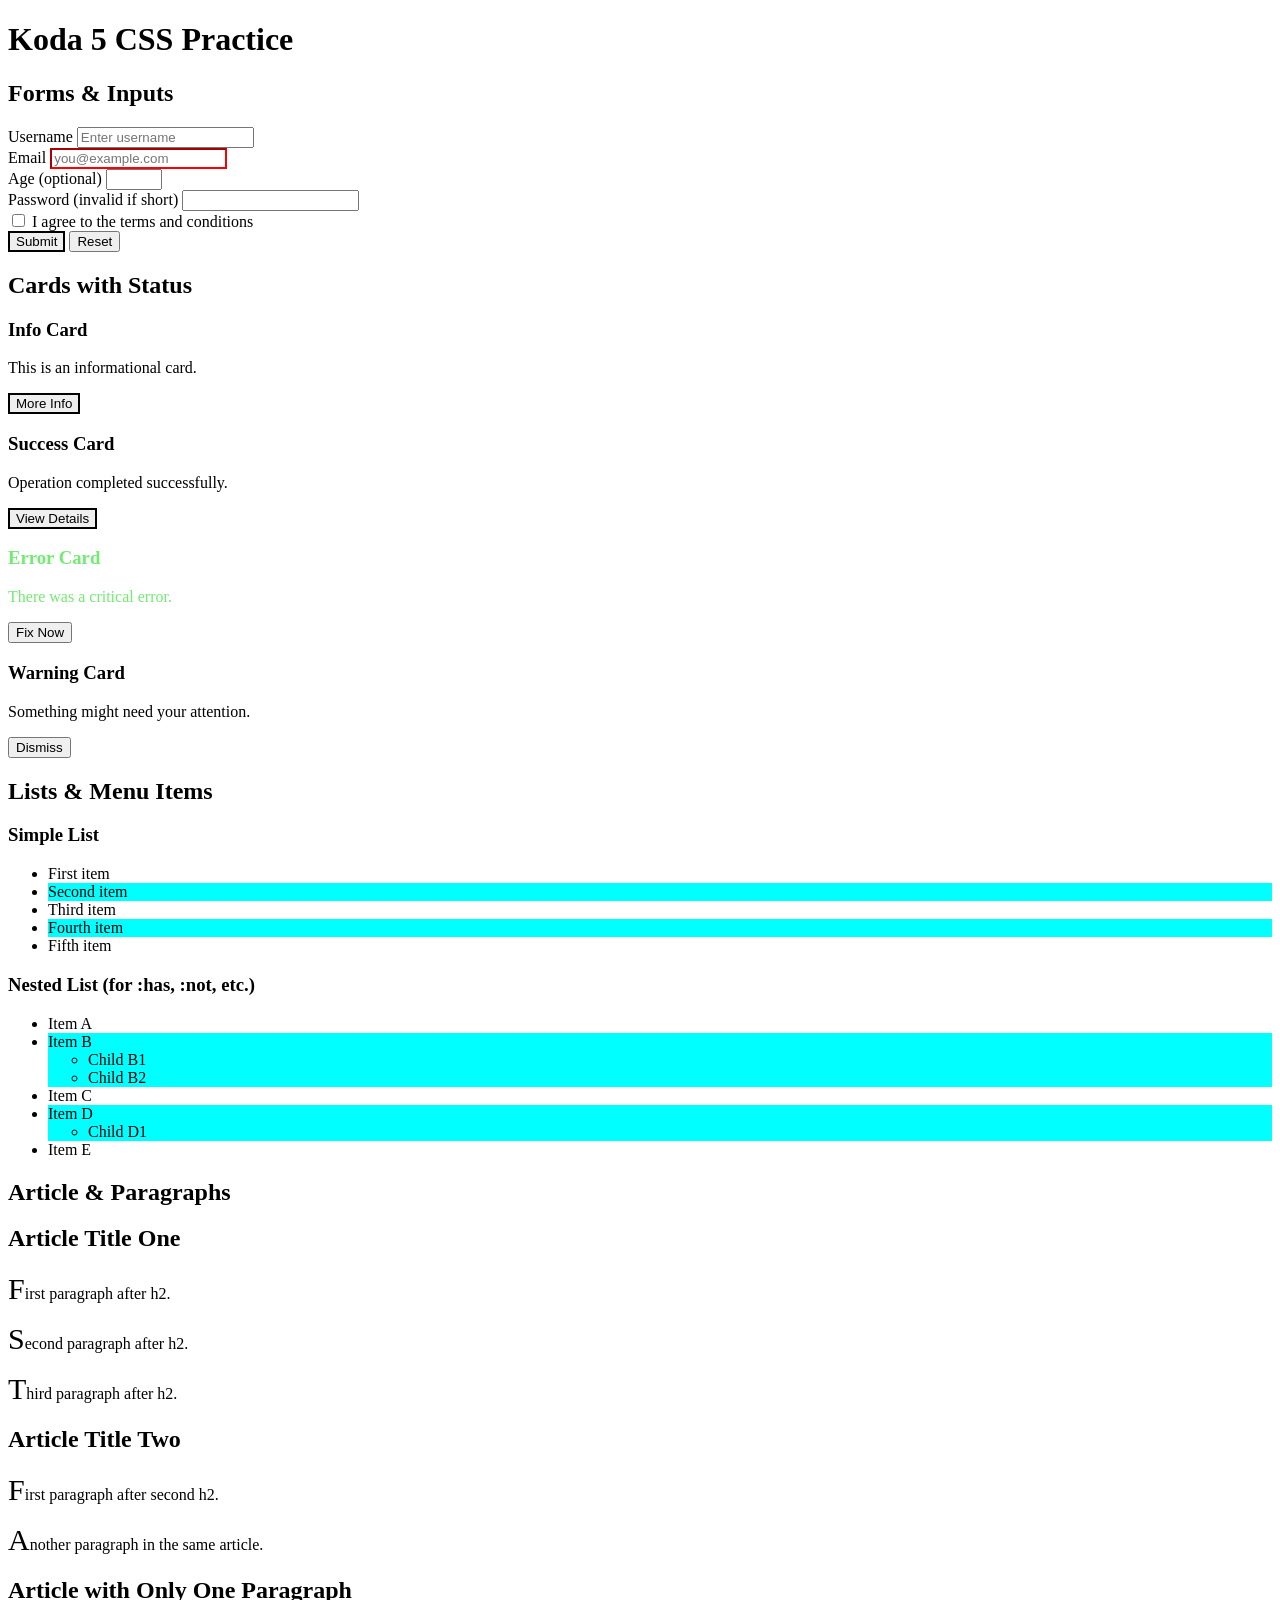
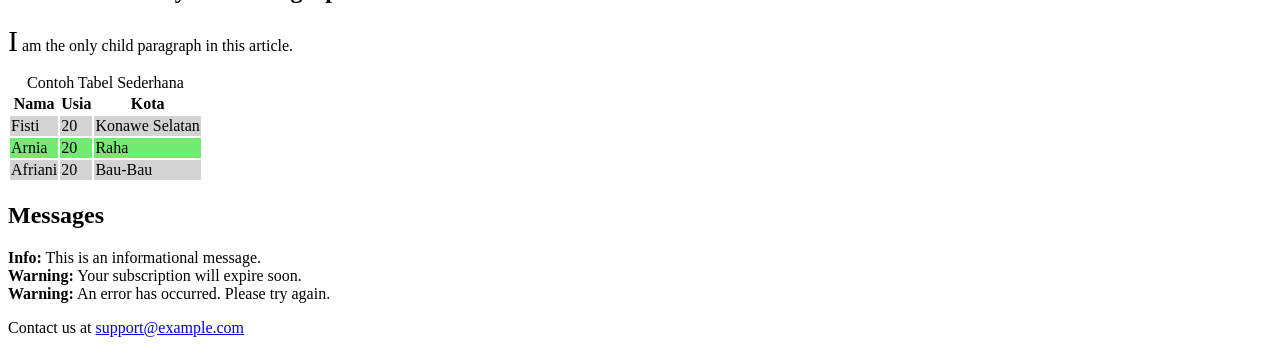
<file: page/advance.html>
<!doctype html>
<html lang="en">
  <head>
    <meta charset="UTF-8" />
    <link rel="stylesheet" href="../src/advance.css">
    <title>Koda 5 CSS Practice</title>
  </head>
  <body>
    <header>
      <h1>Koda 5 CSS Practice</h1>
    </header>

    <main>
      <section id="forms">
        <h2>Forms & Inputs</h2>

        <form id="signup-form">
          <div class="field-group">
            <label for="username">Username</label>
            <input
              id="username"
              name="user-name"
              type="text"
              required
              placeholder="Enter username"
            />
          </div>

          <div class="field-group">
            <label for="email">Email</label>
            <input
              id="email"
              name="user-email"
              type="email"
              required
              placeholder="you@example.com"
            />
          </div>

          <div class="field-group">
            <label for="age">Age (optional)</label>
            <input id="age" name="user-age" type="number" min="0" max="120" />
          </div>

          <div class="field-group">
            <label for="password">Password (invalid if short)</label>
            <input
              id="password"
              name="user-password"
              type="password"
              minlength="8"
              required
            />
          </div>

          <div class="field-group">
            <label>
              <input type="checkbox" name="terms-checkbox" required />
              I agree to the terms and conditions
            </label>
          </div>

          <button type="submit" class="btn" data-role="primary">Submit</button>
          <button type="reset" class="btn" data-role="secondary">Reset</button>
        </form>
      </section>

      <section id="status-cards">
        <h2>Cards with Status</h2>

        <div class="card-container">
          <article class="card" data-status="info">
            <h3>Info Card</h3>
            <p>This is an informational card.</p>
            <button class="btn card-btn" data-role="primary">More Info</button>
          </article>

          <article class="card active" data-status="success">
            <h3>Success Card</h3>
            <p>Operation completed successfully.</p>
            <button class="btn card-btn" data-role="primary">
              View Details
            </button>
          </article>

          <article class="card" data-status="error">
            <h3>Error Card</h3>
            <p>There was a critical error.</p>
            <button class="btn card-btn" data-role="danger">Fix Now</button>
          </article>

          <article class="card" data-status="warning">
            <h3>Warning Card</h3>
            <p>Something might need your attention.</p>
            <button class="btn card-btn" data-role="secondary">Dismiss</button>
          </article>
        </div>
      </section>

      <section id="lists">
        <h2>Lists & Menu Items</h2>

        <h3>Simple List</h3>
        <ul class="simple-list">
          <li>First item</li>
          <li>Second item</li>
          <li>Third item</li>
          <li>Fourth item</li>
          <li>Fifth item</li>
        </ul>

        <h3>Nested List (for :has, :not, etc.)</h3>
        <ul class="nested-list">
          <li>Item A</li>
          <li>
            Item B
            <ul class="sub-list">
              <li>Child B1</li>
              <li>Child B2</li>
            </ul>
          </li>
          <li>Item C</li>
          <li>
            Item D
            <ul class="sub-list">
              <li>Child D1</li>
            </ul>
          </li>
          <li>Item E</li>
        </ul>
      </section>

      <section id="article-section">
        <h2>Article & Paragraphs</h2>

        <article class="post">
          <h2>Article Title One</h2>
          <p>First paragraph after h2.</p>
          <p>Second paragraph after h2.</p>
          <p>Third paragraph after h2.</p>

          <h2>Article Title Two</h2>
          <p>First paragraph after second h2.</p>
          <p>Another paragraph in the same article.</p>
        </article>

        <article class="post">
          <h2>Article with Only One Paragraph</h2>
          <p class="single-paragraph">
            I am the only child paragraph in this article.
          </p>
        </article>

        <article class="table">
          <table>
            <caption>
              Contoh Tabel Sederhana
            </caption>
            <thead>
              <tr>
                <th scope="col">Nama</th>
                <th scope="col">Usia</th>
                <th scope="col">Kota</th>
              </tr>
            </thead>
            <tbody>
              <tr>
                <td>Fisti</td>
                <td>20</td>
                <td>Konawe Selatan</td>
              </tr>
              <tr>
                <td>Arnia</td>
                <td>20</td>
                <td>Raha</td>
              </tr>
              <tr>
                <td>Afriani</td>
                <td>20</td>
                <td>Bau-Bau</td>
              </tr>
            </tbody>
          </table>
        </article>
      </section>

      <section id="messages">
        <h2>Messages</h2>

        <div class="message" data-type="info">
          <strong>Info:</strong> This is an informational message.
        </div>

        <div class="message" data-type="warning">
          <strong>Warning:</strong> Your subscription will expire soon.
        </div>

        <div class="message" data-type="error">
          <strong>Warning:</strong> An error has occurred. Please try again.
        </div>
      </section>
    </main>

    <footer id="contact">
      <p>
        Contact us at
        <a href="mailto:support@example.com">support@example.com</a>
      </p>
    </footer>
  </body>
</html>
</file>
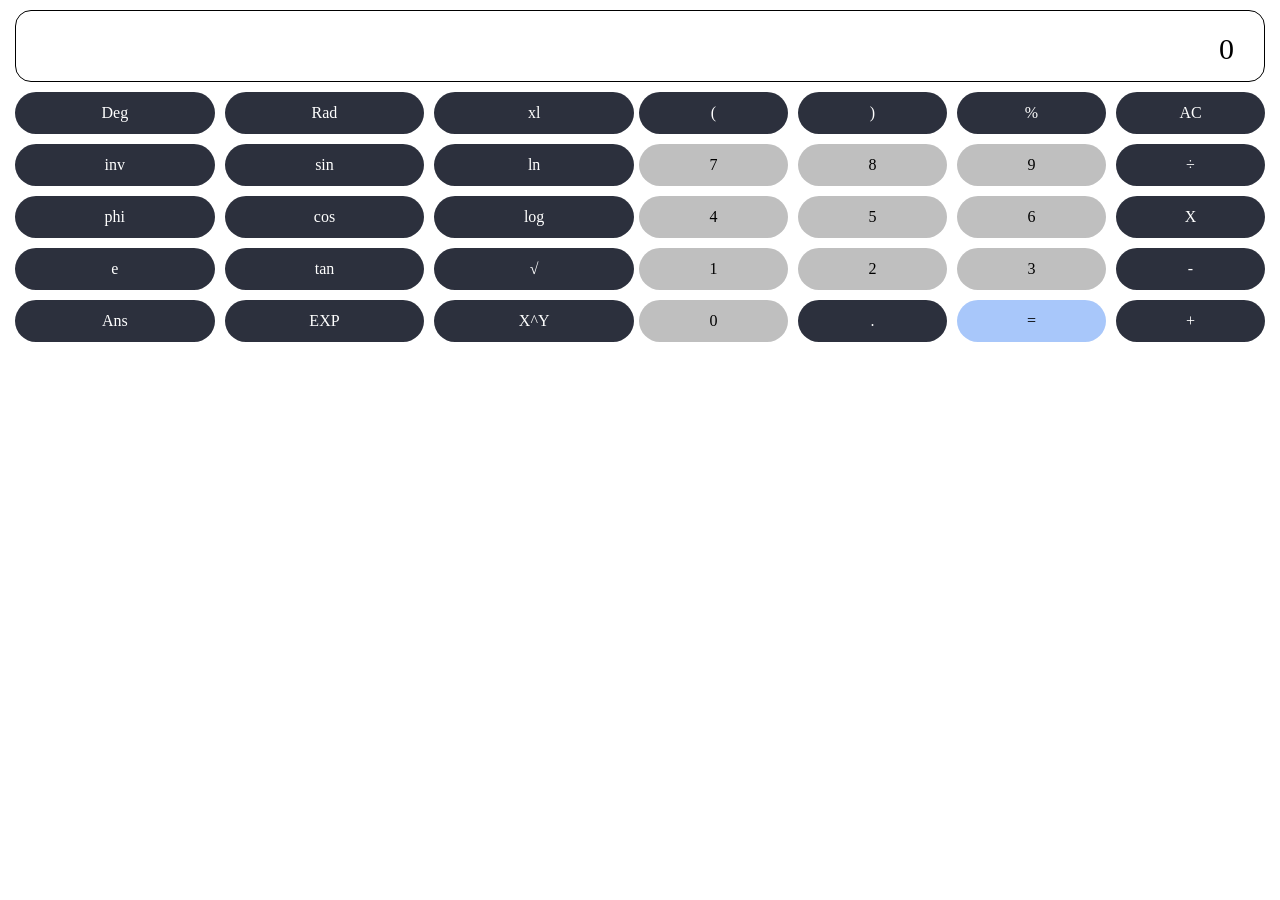
<file: page/calculator.html>
<!DOCTYPE html>
<html lang="en">
<head>
    <meta charset="UTF-8">
    <meta name="viewport" content="width=device-width, initial-scale=1.0">
    <title>Document</title>
    <link rel="stylesheet" href="../src/calculator.css">
</head>
<body>
    <main>
        <div class="field">
            <div class="input"><p>0</p></div>
        </div>
        <div class="main-btn">
            <div class="advance-btn">
                <div class="btn">Deg</div>
                <div class="btn">Rad</div>
                <div class="btn">xl</div>
                <div class="btn">inv</div>
                <div class="btn">sin</div>
                <div class="btn">ln</div>
                <div class="btn">phi</div>
                <div class="btn">cos</div>
                <div class="btn">log</div>
                <div class="btn">e</div>
                <div class="btn">tan</div>
                <div class="btn">√</div>
                <div class="btn">Ans</div>
                <div class="btn">EXP</div>
                <div class="btn">X^Y</div>
            </div>
            <div class="basic-btn">
                <div class="btn">(</div>
                <div class="btn">)</div>
                <div class="btn">%</div>
                <div class="btn">AC</div>
                <div class="btn number">7</div>
                <div class="btn number">8</div>
                <div class="btn number">9</div>
                <div class="btn">÷</div>
                <div class="btn number">4</div>
                <div class="btn number">5</div>
                <div class="btn number">6</div>
                <div class="btn">X</div>
                <div class="btn number">1</div>
                <div class="btn number">2</div>
                <div class="btn number">3</div>
                <div class="btn">-</div>
                <div class="btn number">0</div>
                <div class="btn">.</div>
                <div class="btn equal black">=</div>
                <div class="btn">+</div>
            </div>
        </div>
    </main>
</body>
</html>
</file>
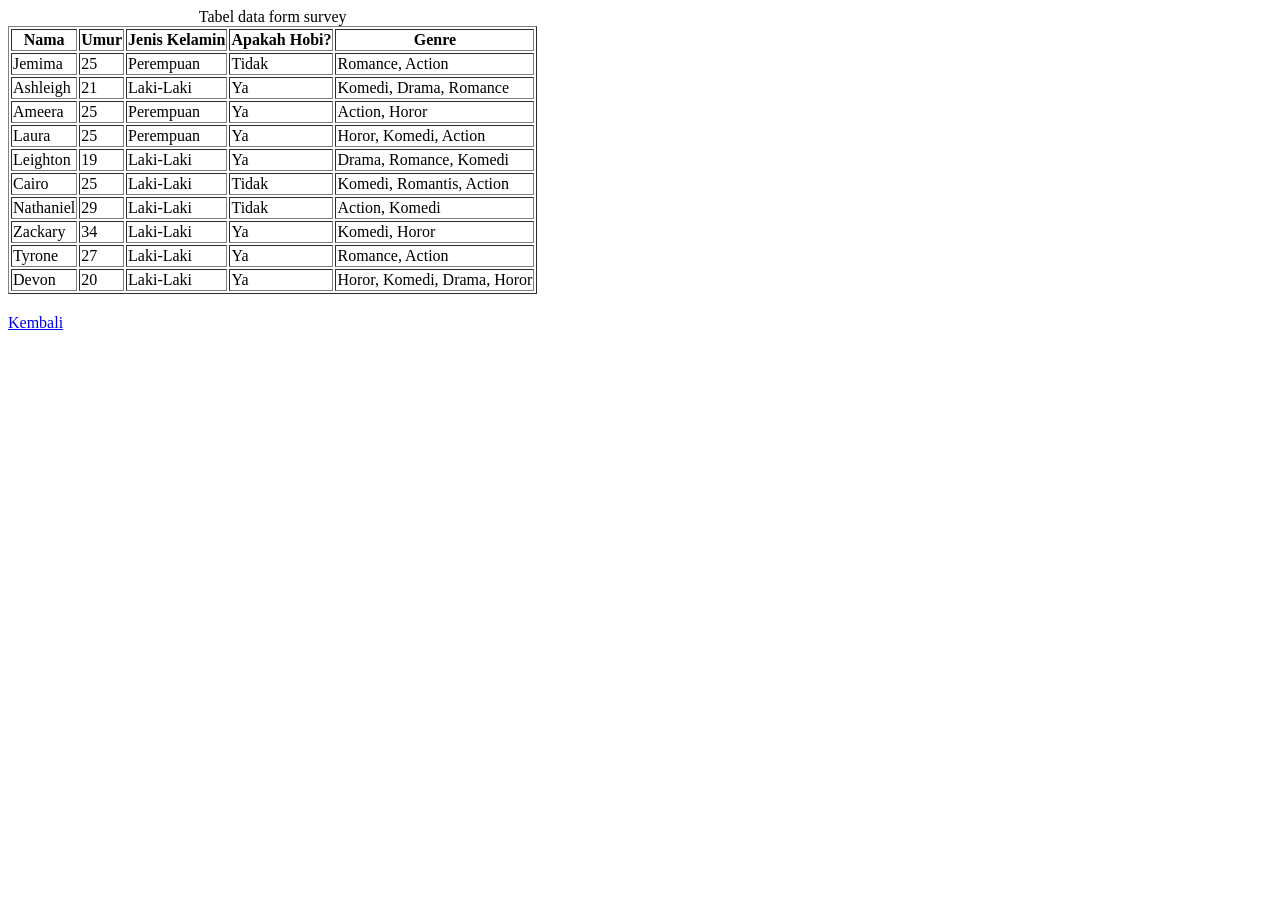
<file: page/data-form-survey.html>
<!doctype html>
<html lang="en">
  <head>
    <meta charset="UTF-8" />
    <meta name="viewport" content="width=device-width, initial-scale=1.0" />
    <title>Document</title>
  </head>
  <body style="height: 100vh">
    <table border="1">
      <caption>
        Tabel data form survey
      </caption>
      <thead>
        <tr>
          <th scope="row">Nama</th>
          <th scope="row">Umur</th>
          <th scope="row">Jenis Kelamin</th>
          <th scope="row">Apakah Hobi?</th>
          <th scope="row">Genre</th>
        </tr>
      </thead>
      <tbody>
        <tr>
          <td>Jemima</td>
          <td>25</td>
          <td>Perempuan</td>
          <td>Tidak</td>
          <td>Romance, Action</td>
        </tr>
        <tr>
          <td>Ashleigh</td>
          <td>21</td>
          <td>Laki-Laki</td>
          <td>Ya</td>
          <td>Komedi, Drama, Romance</td>
        </tr>
        <tr>
          <td>Ameera</td>
          <td>25</td>
          <td>Perempuan</td>
          <td>Ya</td>
          <td>Action, Horor</td>
        </tr>
        <tr>
          <td>Laura</td>
          <td>25</td>
          <td>Perempuan</td>
          <td>Ya</td>
          <td>Horor, Komedi, Action</td>
        </tr>
        <tr>
          <td>Leighton</td>
          <td>19</td>
          <td>Laki-Laki</td>
          <td>Ya</td>
          <td>Drama, Romance, Komedi</td>
        </tr>
        <tr>
          <td>Cairo</td>
          <td>25</td>
          <td>Laki-Laki</td>
          <td>Tidak</td>
          <td>Komedi, Romantis, Action</td>
        </tr>
        <tr>
          <td>Nathaniel</td>
          <td>29</td>
          <td>Laki-Laki</td>
          <td>Tidak</td>
          <td>Action, Komedi</td>
        </tr>
        <tr>
          <td>Zackary</td>
          <td>34</td>
          <td>Laki-Laki</td>
          <td>Ya</td>
          <td>Komedi, Horor</td>
        </tr>
        <tr>
          <td>Tyrone</td>
          <td>27</td>
          <td>Laki-Laki</td>
          <td>Ya</td>
          <td>Romance, Action</td>
        </tr>
        <tr>
          <td>Devon</td>
          <td>20</td>
          <td>Laki-Laki</td>
          <td>Ya</td>
          <td>Horor, Komedi, Drama, Horor</td>
        </tr>
      </tbody>
    </table>
    <div style="padding-top: 20px">
      <a href="../index.html">Kembali</a>
    </div>
  </body>
</html>
</file>
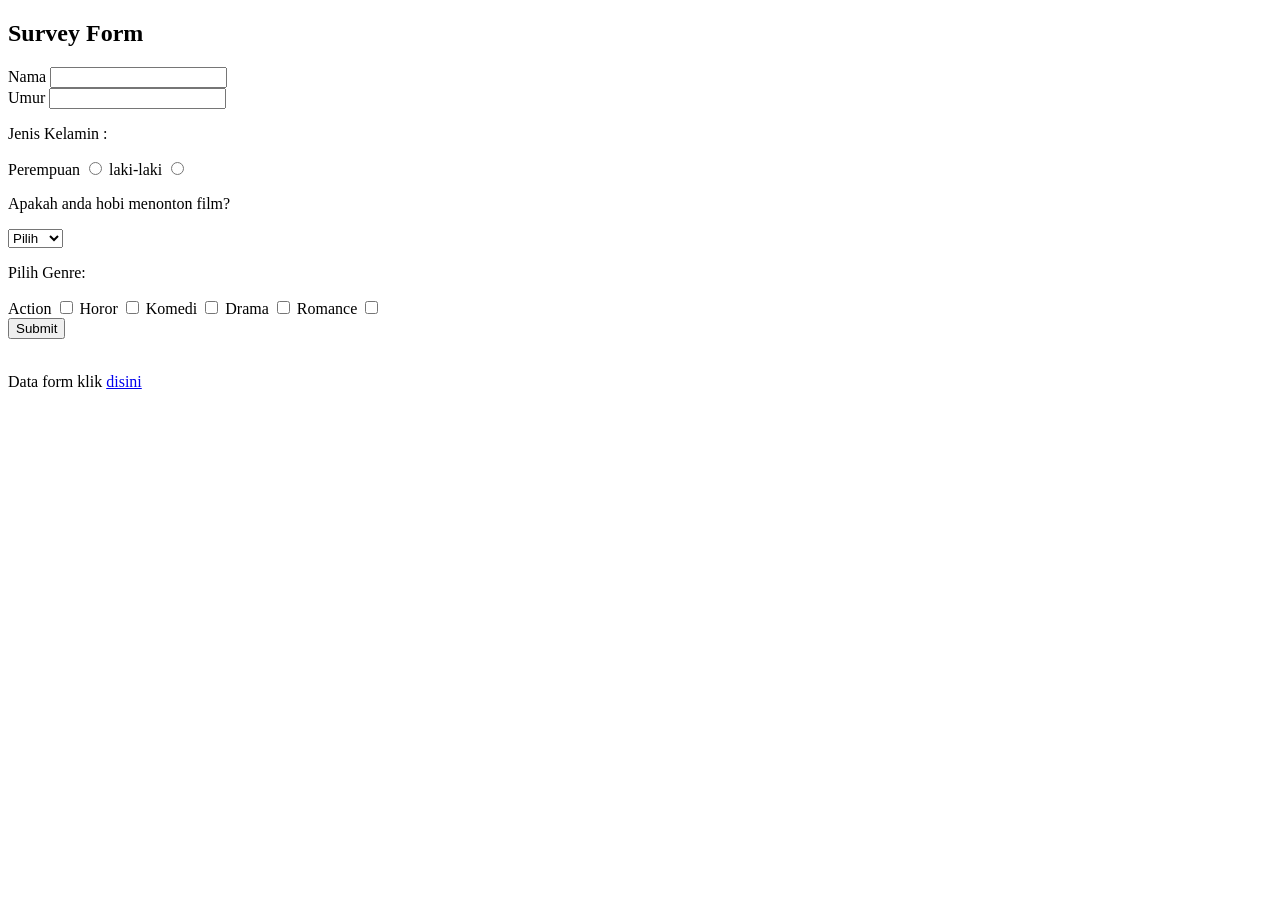
<file: page/form-survey.html>
<!doctype html>
<html lang="en">
  <head>
    <!-- <meta charset="UTF-8">
    <meta name="viewport" content="width=device-width, initial-scale=1.0"> -->
    <title>Document</title>
  </head>
  <body>
    <h2>Survey Form</h2>
    <form border="1">
      <label for="name">Nama</label>
      <input type="text" name="" id="name" />
      <br />
      <label for="umur">Umur</label>
      <input type="text" name="" id="umur" />
      <br />
      <p>Jenis Kelamin :</p>
      <label for="p">Perempuan</label>
      <input type="radio" name="jk" id="p" />
      <label for="l">laki-laki</label>
      <input type="radio" name="jk" id="l" />
      <br />
      <p>Apakah anda hobi menonton film?</p>
      <select>
        <option value="" disabled selected>Pilih</option>
        <option value="ya">Ya</option>
        <option value="tidak">Tidak</option>
      </select>
      <br />
      <p>Pilih Genre:</p>
      <label for="action">Action</label>
      <input type="checkbox" name="" id="action" />
      <label for="horor">Horor</label>
      <input type="checkbox" name="" id="horor" />
      <label for="komedi">Komedi</label>
      <input type="checkbox" name="" id="komedi" />
      <label for="drama">Drama</label>
      <input type="checkbox" name="" id="drama" />
      <label for="romance">Romance</label>
      <input type="checkbox" name="romance" />
      <br />
      <input type="button" value="Submit">
    </form>
    <br>
    <p>Data form klik <a href="data-form-survey.html">disini</a></p>
  </body>
</html>
</file>
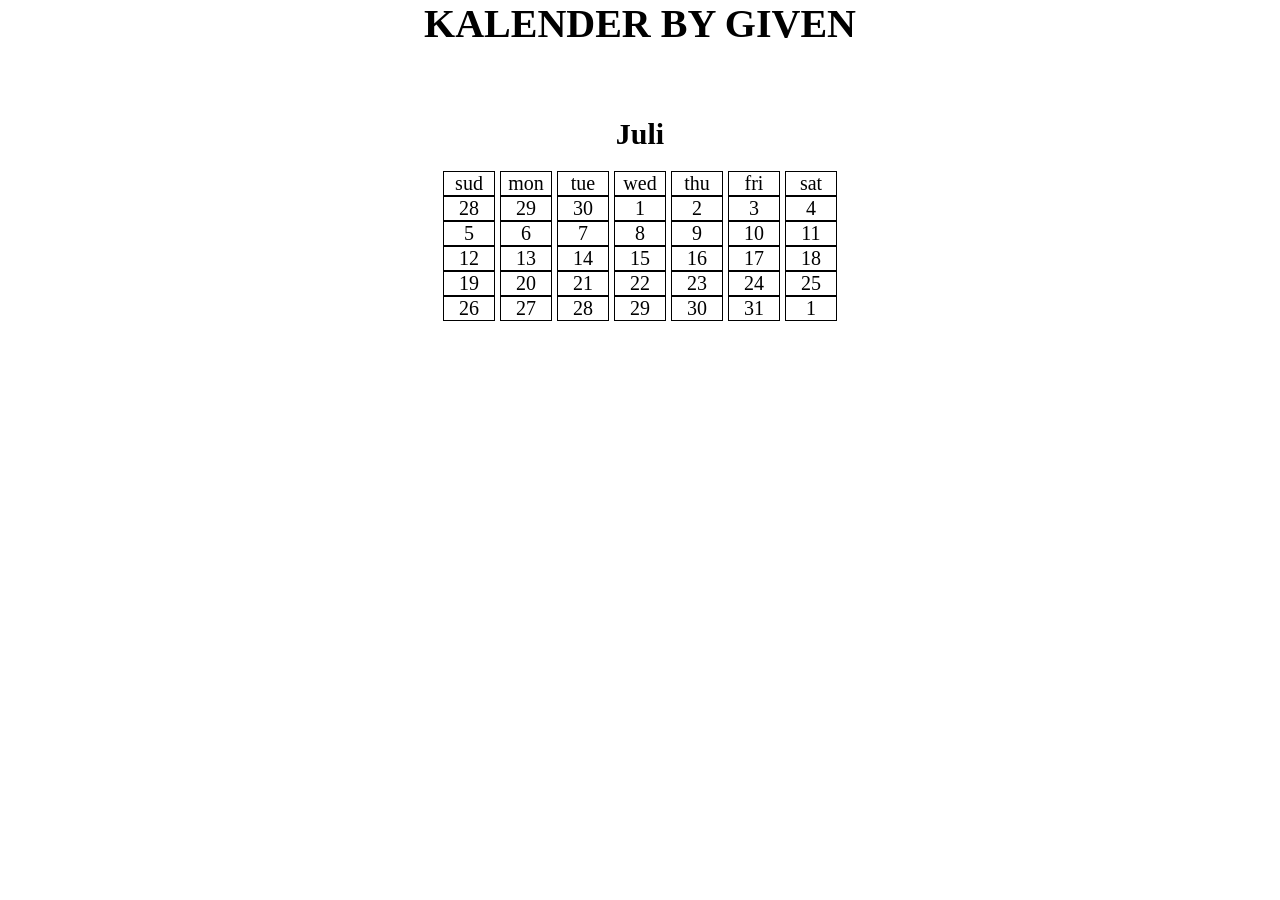
<file: page/kalender.html>
<!doctype html>
<html lang="en">
  <head>
    <meta charset="UTF-8" />
    <meta name="viewport" content="width=device-width, initial-scale=1.0" />
    <link rel="stylesheet" href="../src/kalender.css" />
    <title>Kalender</title>
  </head>
  <body>
    <div class="kalender">
      <h1>KALENDER BY GIVEN</h1>
      <h2>Juli</h2>
      <div class="kumpulan-bulan">
        <div class="bulan">sud</div>
        <div class="bulan">mon</div>
        <div class="bulan">tue</div>
        <div class="bulan">wed</div>
        <div class="bulan">thu</div>
        <div class="bulan">fri</div>
        <div class="bulan">sat</div>
      </div>
      <div class="kumpulan-tanggal">
        <div class="minggu">
          <div class="hari">28</div>
          <div class="hari">29</div>
          <div class="hari">30</div>
          <div class="hari">1</div>
          <div class="hari">2</div>
          <div class="hari">3</div>
          <div class="hari">4</div>
        </div>
        <div class="minggu">
          <div class="hari">5</div>
          <div class="hari">6</div>
          <div class="hari">7</div>
          <div class="hari">8</div>
          <div class="hari">9</div>
          <div class="hari">10</div>
          <div class="hari">11</div>
        </div>
        <div class="minggu">
          <div class="hari">12</div>
          <div class="hari">13</div>
          <div class="hari">14</div>
          <div class="hari">15</div>
          <div class="hari">16</div>
          <div class="hari">17</div>
          <div class="hari">18</div>
        </div>
        <div class="minggu">
          <div class="hari">19</div>
          <div class="hari">20</div>
          <div class="hari">21</div>
          <div class="hari">22</div>
          <div class="hari">23</div>
          <div class="hari">24</div>
          <div class="hari">25</div>
        </div>
        <div class="minggu">
          <div class="hari">26</div>
          <div class="hari">27</div>
          <div class="hari">28</div>
          <div class="hari">29</div>
          <div class="hari">30</div>
          <div class="hari">31</div>
          <div class="hari">1</div>
        </div>
      </div>
    </div>
  </body>
</html>
</file>
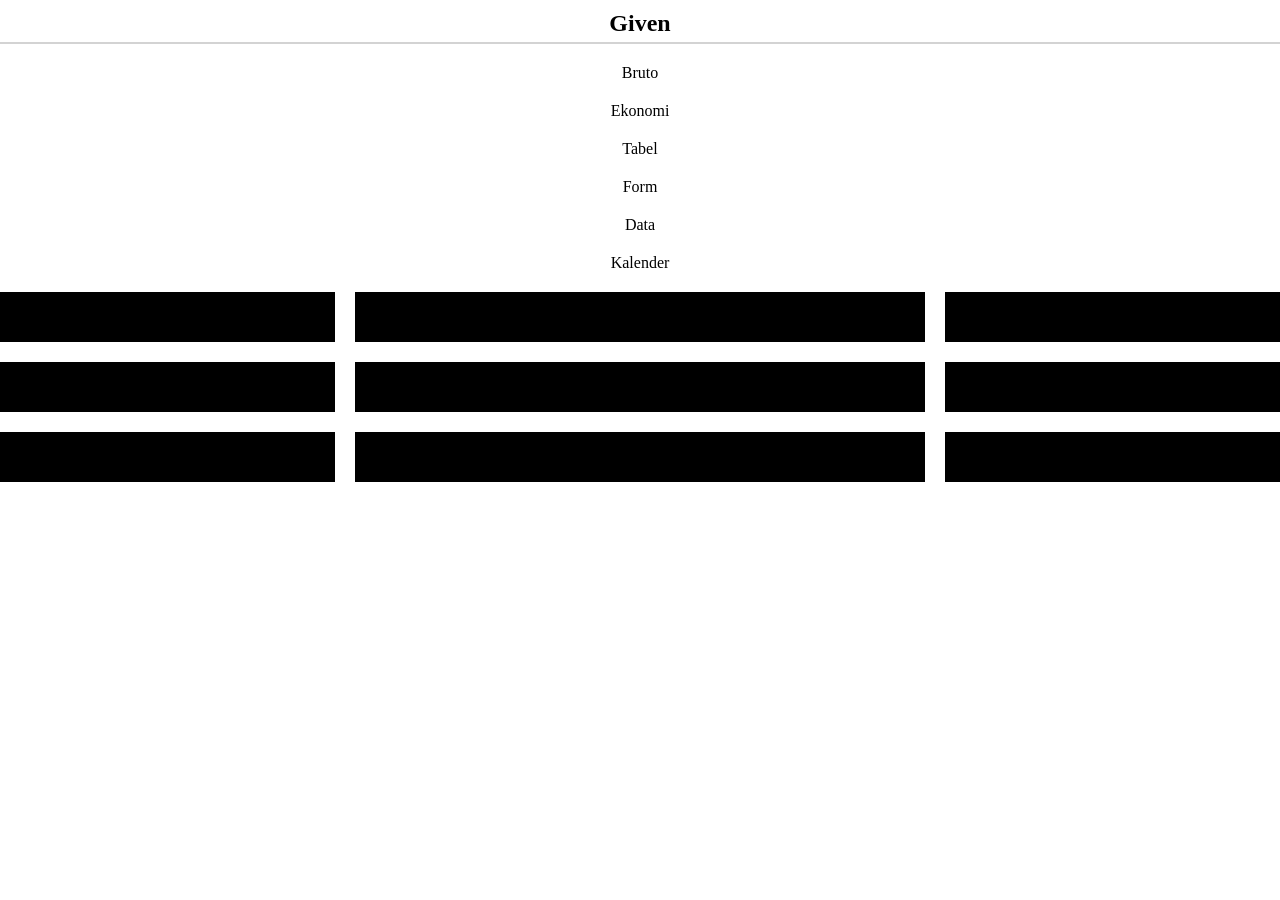
<file: page/navbar-flex.html>
<!doctype html>
<html lang="en">
  <head>
    <meta charset="UTF-8" />
    <meta name="viewport" content="width=device-width, initial-scale=1.0" />
    <title>Flex</title>
    <link rel="stylesheet" href="../src/navbar-flex.css">
  </head>
  <body>
    <header>
      <nav>
        <div class="title">
          <a href="../index.html"><h1>Given</h1></a>
        </div>
        <ul class="link">
          <li><a href="penjelasan-bruto.html">Bruto</a></li>
          <li><a href="penjelasan-ekonomi.html">Ekonomi</a></li>
          <li><a href="tabel.html">Tabel</a></li>
          <li><a href="form-survey.html">Form</a></li>
          <li><a href="data-form-survey.html">Data</a></li>
          <li><a href="kalender.html">Kalender</a></li>
        </ul>
      </nav>
    </header>
    <main>
        <section>
            <div></div>
            <div></div>
            <div></div>
        </section>
        <section>
            <div></div>
            <div></div>
            <div></div>
        </section>
        <section>
            <div></div>
            <div></div>
            <div></div>
        </section>
    </main>
  </body>
</html>
</file>
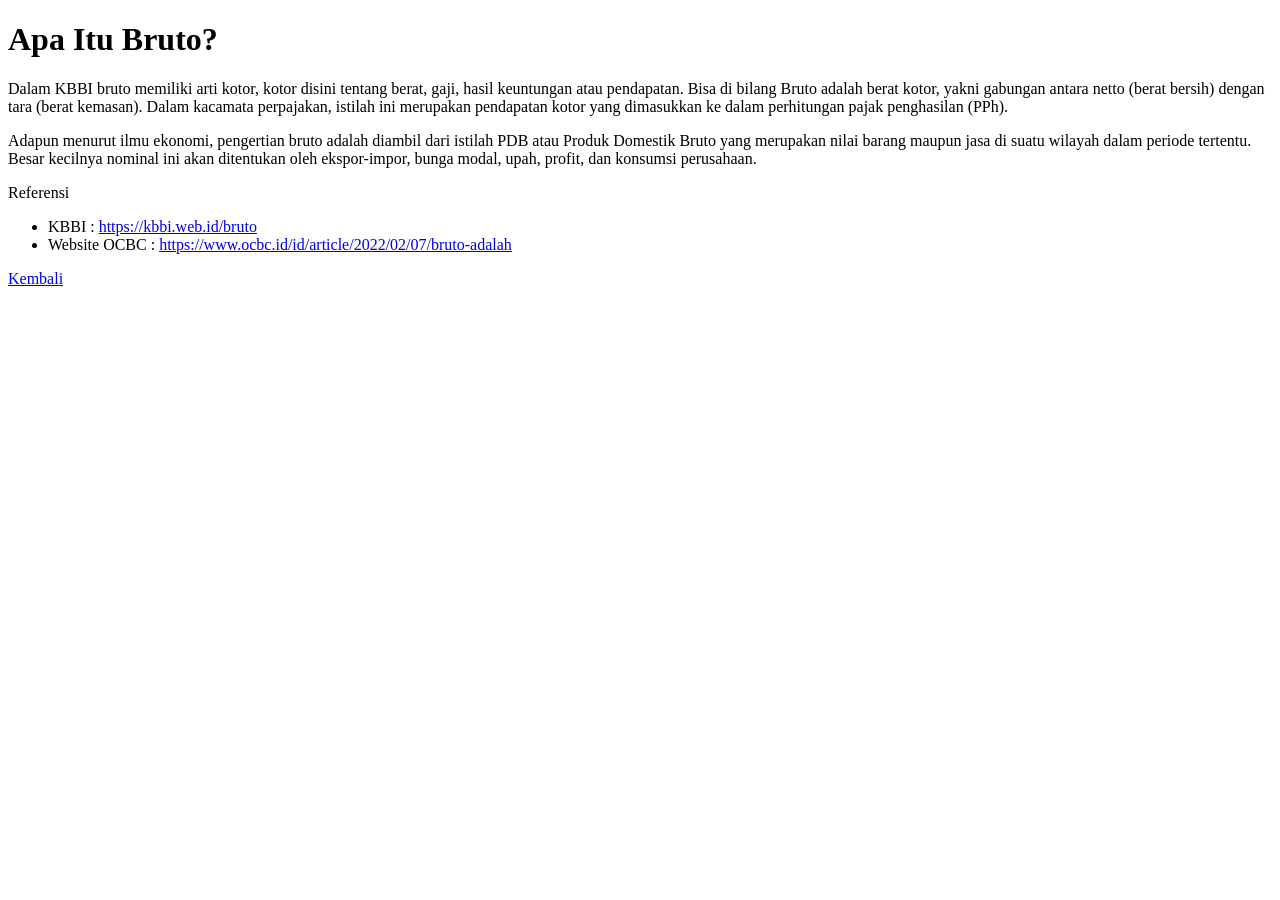
<file: page/penjelasan-bruto.html>
<!doctype html>
<html lang="en">
  <head>
    <!-- <meta charset="UTF-8" />
    <meta name="viewport" content="width=device-width, initial-scale=1.0" /> -->
    <title>Document</title>
  </head>
  <body>
    <div><h1>Apa Itu Bruto?</h1></div>
    <div>
      <p>
        Dalam KBBI bruto memiliki arti kotor, kotor disini tentang berat, gaji,
        hasil keuntungan atau pendapatan. Bisa di bilang Bruto adalah berat
        kotor, yakni gabungan antara netto (berat bersih) dengan tara (berat
        kemasan). Dalam kacamata perpajakan, istilah ini merupakan pendapatan
        kotor yang dimasukkan ke dalam perhitungan pajak penghasilan (PPh).
      </p>
      <p>
        Adapun menurut ilmu ekonomi, pengertian bruto adalah diambil dari
        istilah PDB atau Produk Domestik Bruto yang merupakan nilai barang
        maupun jasa di suatu wilayah dalam periode tertentu. Besar kecilnya
        nominal ini akan ditentukan oleh ekspor-impor, bunga modal, upah,
        profit, dan konsumsi perusahaan.
      </p>
    </div>
    <div>
      <p>Referensi</p>
      <ul>
        <li>
          KBBI :
          <a href="https://kbbi.web.id/bruto" rel="external">https://kbbi.web.id/bruto</a>
        </li>
        <li>
          Website OCBC :
          <a href=" https://www.ocbc.id/id/article/2022/02/07/bruto-adalah" rel="external">
            https://www.ocbc.id/id/article/2022/02/07/bruto-adalah</a
          >
        </li>
      </ul>
    </div>
    <div>
      <a href="../index.html">Kembali</a>
    </div>
  </body>
</html>
</file>
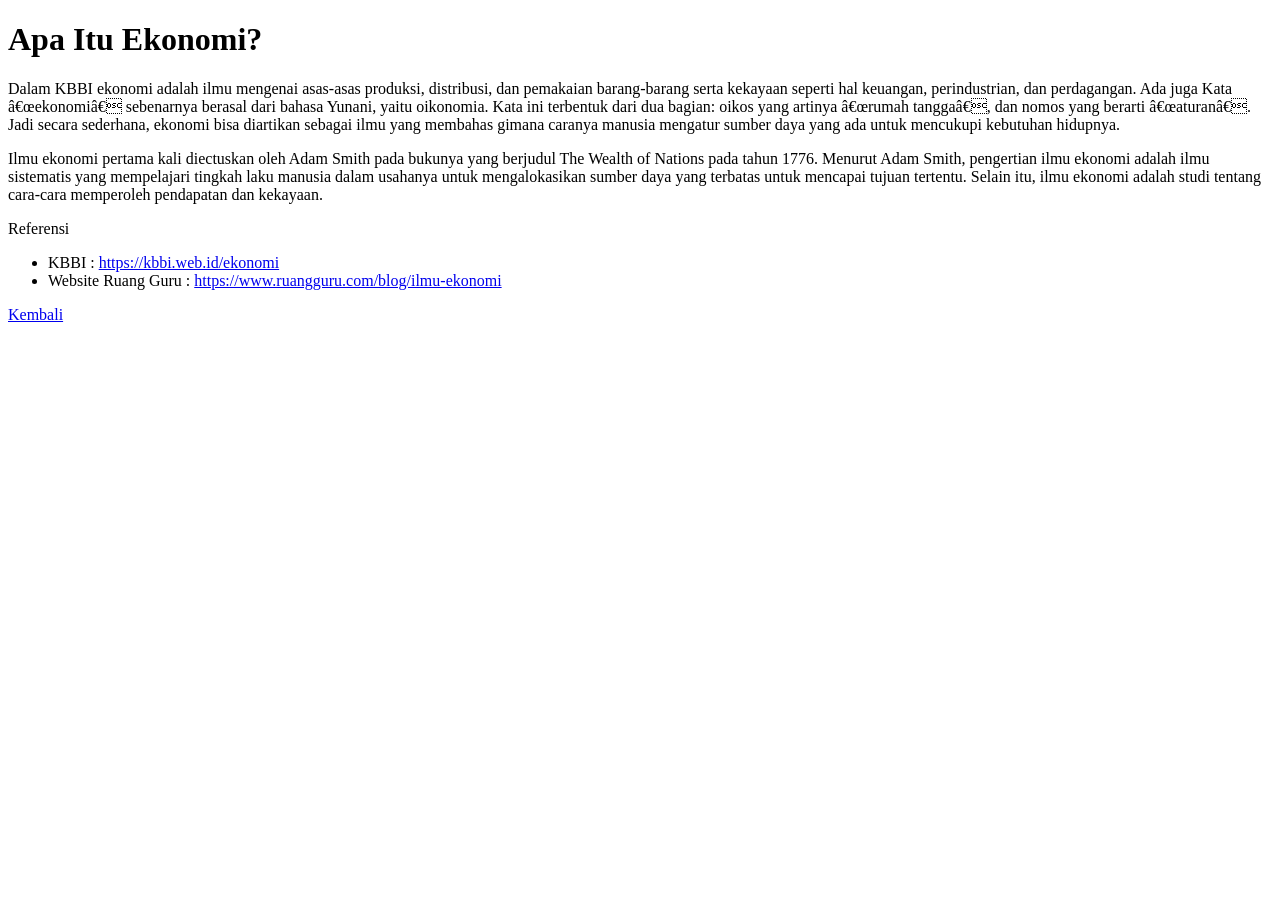
<file: page/penjelasan-ekonomi.html>
<!doctype html>
<html lang="en">
  <head>
    <!-- <meta charset="UTF-8">
    <meta name="viewport" content="width=device-width, initial-scale=1.0"> -->
    <title>Document</title>
  </head>
  <body>
    <div><h1>Apa Itu Ekonomi?</h1></div>
    <div>
      <p>
        Dalam KBBI ekonomi adalah ilmu mengenai asas-asas produksi, distribusi,
        dan pemakaian barang-barang serta kekayaan seperti hal keuangan,
        perindustrian, dan perdagangan. Ada juga Kata “ekonomi” sebenarnya
        berasal dari bahasa Yunani, yaitu oikonomia. Kata ini terbentuk dari dua
        bagian: oikos yang artinya “rumah tangga”, dan nomos yang berarti
        “aturan”. Jadi secara sederhana, ekonomi bisa diartikan sebagai ilmu
        yang membahas gimana caranya manusia mengatur sumber daya yang ada untuk
        mencukupi kebutuhan hidupnya.
      </p>
      <p>
        Ilmu ekonomi pertama kali diectuskan oleh Adam Smith pada bukunya yang
        berjudul The Wealth of Nations pada tahun 1776. Menurut Adam Smith,
        pengertian ilmu ekonomi adalah ilmu sistematis yang mempelajari tingkah
        laku manusia dalam usahanya untuk mengalokasikan sumber daya yang
        terbatas untuk mencapai tujuan tertentu. Selain itu, ilmu ekonomi adalah
        studi tentang cara-cara memperoleh pendapatan dan kekayaan.
      </p>
    </div>
    <div>
      <p>Referensi</p>
      <ul>
        <li>
          KBBI :
          <a href="https://kbbi.web.id/ekonomi" rel="external">https://kbbi.web.id/ekonomi</a>
        </li>
        <li>
          Website Ruang Guru :
          <a href="https://www.ruangguru.com/blog/ilmu-ekonomi" rel="external">
            https://www.ruangguru.com/blog/ilmu-ekonomi</a
          >
        </li>
      </ul>
    </div>
    <div>
      <a href="../index.html">Kembali</a>
    </div>
  </body>
</html>
</file>
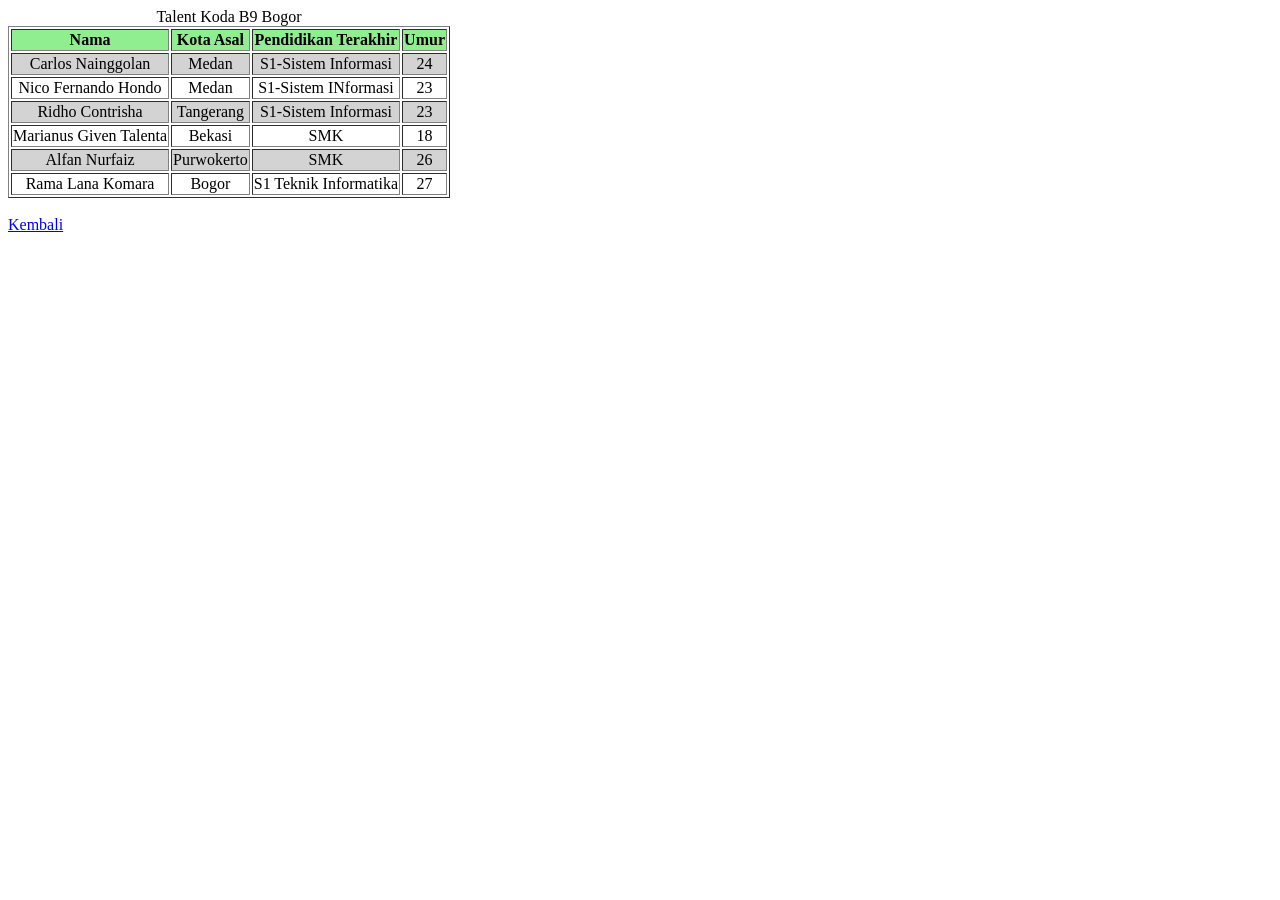
<file: page/tabel.html>
<!doctype html>
<html lang="en">
  <head>
    <!-- <meta charset="UTF-8" />
    <meta name="viewport" content="width=device-width, initial-scale=1.0" /> -->
    <title>Document</title>
  </head>
  <body>
    <table border="1">
      <caption>
        Talent Koda B9 Bogor
      </caption>
      <thead bgcolor="lightgreen" align="center">
        <tr>
          <th scope="row">Nama</th>
          <th scope="row">Kota Asal</th>
          <th scope="row">Pendidikan Terakhir</th>
          <th scope="row">Umur</th>
        </tr>
      </thead>
      <tbody align="center">
        <tr bgcolor="lightgrey">
          <td>Carlos Nainggolan</td>
          <td>Medan</td>
          <td>S1-Sistem Informasi</td>
          <td>24</td>
        </tr>
        <tr>
          <td>Nico Fernando Hondo</td>
          <td>Medan</td>
          <td>S1-Sistem INformasi</td>
          <td>23</td>
        </tr>
        <tr bgcolor="lightgrey">
          <td>Ridho Contrisha</td>
          <td>Tangerang</td>
          <td>S1-Sistem Informasi</td>
          <td>23</td>
        </tr>
        <tr>
          <td>Marianus Given Talenta</td>
          <td>Bekasi</td>
          <td>SMK</td>
          <td>18</td>
        </tr>
        <tr bgcolor="lightgrey">
          <td>Alfan Nurfaiz</td>
          <td>Purwokerto</td>
          <td>SMK</td>
          <td>26</td>
        </tr>
        <tr>
          <td>Rama Lana Komara</td>
          <td>Bogor</td>
          <td>S1 Teknik Informatika</td>
          <td>27</td>
        </tr>
      </tbody>
    </table>
    <br>
    <div>
      <a href="../index.html">Kembali</a>
    </div>
  </body>
</html>
</file>
<file: src/advance.css>
:root{
    --primary-color:  lightgrey;
    --secondary-color: rgb(114, 235, 114);
}


input[type = "email"]{
    border-color: red;
}

button[data-role="primary"]{
    border:2px solid;
}

[data-status="error"]{
    color: var(--secondary-color);
}

tbody > tr:nth-child(odd){
    background-color: var(--primary-color);
}
tr:nth-child(even){
    background-color: var(--secondary-color);
}

li:nth-child(2n){
    background-color: aqua;
}

.btn:hover{
    cursor: pointer;
}

article > h2 ~ p::first-letter{
    font-size: 30px;
}
</file>
<file: src/calculator.css>
* {
  margin: 0;
  padding: 0;
}

.input {
  width: auto;
  height: 70px;
  border: 1px solid;
  border-radius: 16px;
  margin: 10px 15px;
  display: flex;
  justify-content: end;
  align-items: end;
}

.input p{
    display: inline-block;
    vertical-align: middle;
    margin: 0 30px 15px;
    font-size: 30px;
}

.main-btn {
  display: flex;
  gap: 5px;
}

.advance-btn {
  display: grid;
  grid-template-rows: repeat(5, 1fr);
  grid-template-columns: repeat(3, 1fr);
  flex-grow: 1;
  gap: 10px;
  margin-left: 15px;
}

.basic-btn {
  display: grid;
  grid-template-rows: repeat(5, 1fr);
  grid-template-columns: repeat(4, 1fr);
  flex-grow: 1;
  gap: 10px;
  margin-right: 15px;
}

.btn {
  display: flex;
  align-items: center;
  justify-content: center;
  color: white;
  background-color: #2c303d;
  border-radius: 100px;
  height: 42px;
}

.number{
    background-color: #bfbfbf;
    color: black;
}

.equal{
    background-color: #a8c7fa;
}

.black{
    color: black;
}

@media screen and (max-width: 1028px) {
    .main-btn{
        flex-direction: column-reverse;
    }
    .basic-btn{
        margin-left: 15px;
    }

    .advance-btn{
        margin-right: 15px;
    }

}
</file>
<file: src/kalender.css>
* {
  margin: 0;
  padding: 0;
}

.kalender {
  text-align: center;
  font-size: 20px;
}

h1 {
  margin-bottom: 70px;
}

h2 {
    margin-bottom: 20px;
}

.bulan {
  display: inline-block;
  text-align: center;
  width: 50px;
  border: 1px solid;
  /* margin-right: 20px; */
}

.hari {
  display: inline-block;
  text-align: center;
  width: 50px;
  border: 1px solid;

  /* margin-right: 20px; */
}
</file>
<file: src/navbar-flex.css>
* {
  margin: 0;
  padding: 0;
}

header a {
  text-decoration: none;
  color: black;
}

header {
  text-align: center;
}

.title {
  padding-bottom: 5px;
  border-bottom: 2px solid lightgray;
}

li {
  padding-top: 20px;
}

main{
    display: flex;
    flex-direction: column;

    margin-top: 20px;
    gap: 20px;
}

section{
    display: flex;
    height: 50px;
    gap: 20px;
}

section div:nth-child(2){
    flex-grow: 2;
}

section div {
    flex-basis: 100px;
    flex-grow: 1;
    background-color: black;
}

@media screen and (min-width: 768px) {
  header {
    margin-top: 10px;
  }
  nav {
    display: flex;
    justify-content: space-around;
  }

  .link {
    list-style-type: none;
    display: flex;
    align-items: center;
    gap: 20px;
  }

  .title {
    border: none;
  }

  li {
    padding-top: 0;
  }
}


@media screen and (min-width: 1024px) {
  nav {
    display: flex;
    flex-direction: column;
  }

  .title{
      border-bottom: 2px solid lightgray;
  }

  .link {
    display: flex;
    flex-direction: column;
    align-items: center;
    gap: 0;
  }

  li{
    padding-top: 20px;
  }
}
</file>
